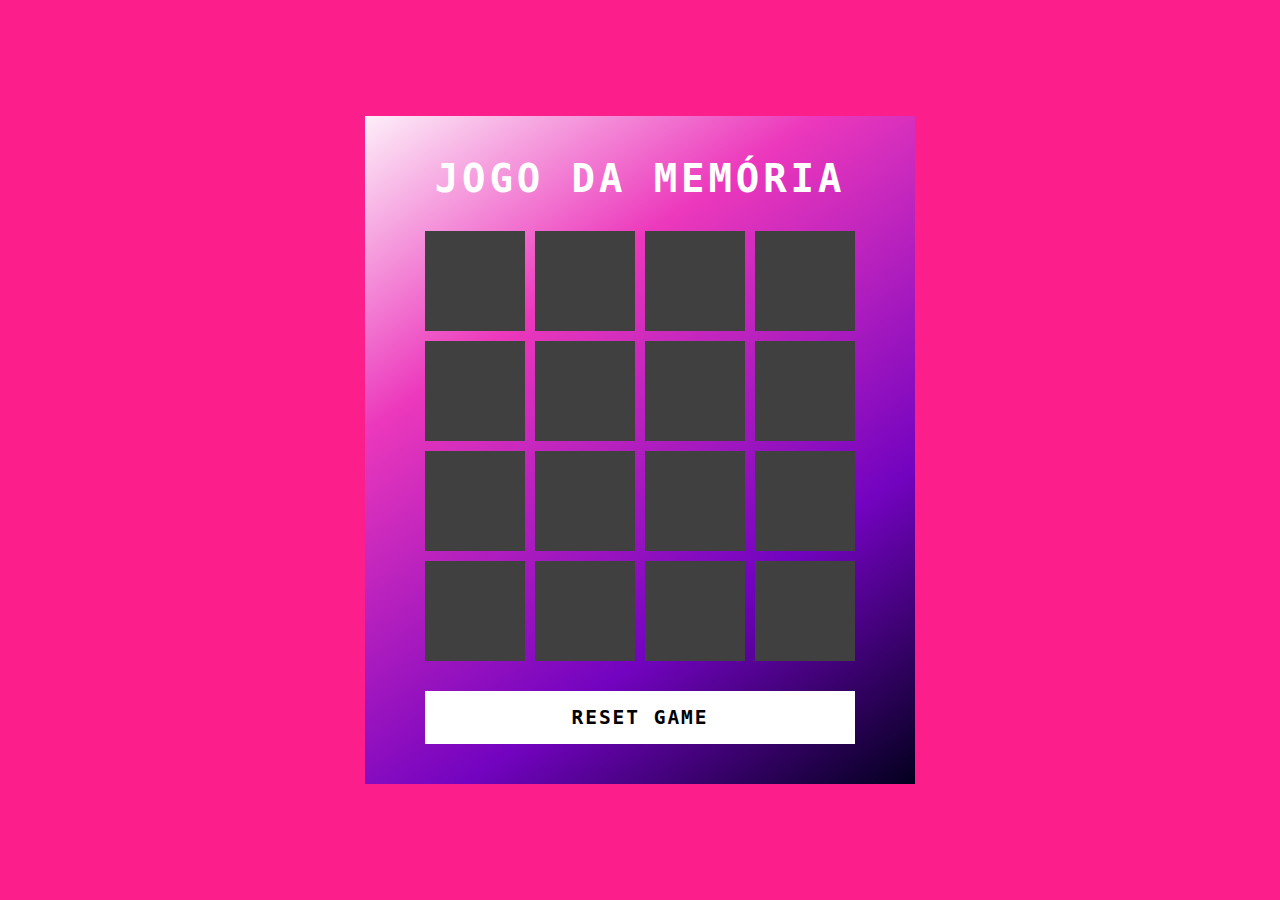
<file: Bootcamp Ri Happy front-end/Jogo da memoria/index.html>
<!DOCTYPE html>
<html lang="en">
  <head>
    <meta charset="UTF-8" />
    <meta name="viewport" content="width=device-width, initial-scale=1.0" />
    <link rel="stylesheet" href="./src/styles/main.css" />
    <link rel="stylesheet" href="./src/styles/reset.css" />
    <title>Jogo da Memória</title>
  </head>
  <body>
    <div class="container">
      <h2>JOGO DA MEMÓRIA</h2>
      <div class="game"></div>
      <button class="reset" onclick="window.location.reload()">RESET GAME</button>
    </div>

    <script src="./src/script/engine.js" defer></script>
  </body>
</html>
</file>
<file: Bootcamp Ri Happy front-end/Jogo da memoria/src/styles/main.css>
body {
    display: flex;
    justify-content: center;
    align-items: center;
    min-height: 100vh;
    background: #fc1e8a;
    user-select: none;
}

.container {
    position: relative;
    display: flex;
    flex-direction: column;
    justify-content: center;
    align-items: center;
    gap: 30px;
    background: linear-gradient(325deg,
    #03001e 0%,
    #7303c0 30%,
    #ec38bc 70%,
    #fdeff9 100%);
    padding: 40px 60px;
}

h2 {
    font-size: 3em;
    color: white;
    text-transform: uppercase;
    letter-spacing: 0.1em;
}

.reset {
    padding: 15px 20px;
    width: 100%;
    color: #000;
    background-color: #fff;
    border: none;
    font-size: 1.5em;
    letter-spacing: 0.1em;
    text-transform: uppercase;
    cursor: pointer;
    font-weight: 600;
}

.reset:focus {
    color: #ec38bc;
    background-color: #232403;
}

.game {
    width: 430px;
    height: 430px;
    display: flex;
    flex-wrap: wrap;
    gap: 10px;
    transform-style: preserve-3d;
    perspective: 500px;
}

.item {
    position: relative;
    width: 100px;
    height: 100px;
    display: flex;
    align-items: center;
    justify-content: center;
    background-color: #fff;

    font-size: 3em;
    transform: rotateY(180deg);
    transition: 0.25s;
}

.item::after {
    content: "";
    position: absolute;
    inset: 0;
    background: #404040;
    transition: 0.25s;
    transform: rotateY(0deg);
    backface-visibility: hidden;
}

.item.boxOpen {
    transform: rotateY(0deg);
}

.boxOpen::after,
.boxMatch::after {
    transform: rotateY(180deg);
}
</file>
